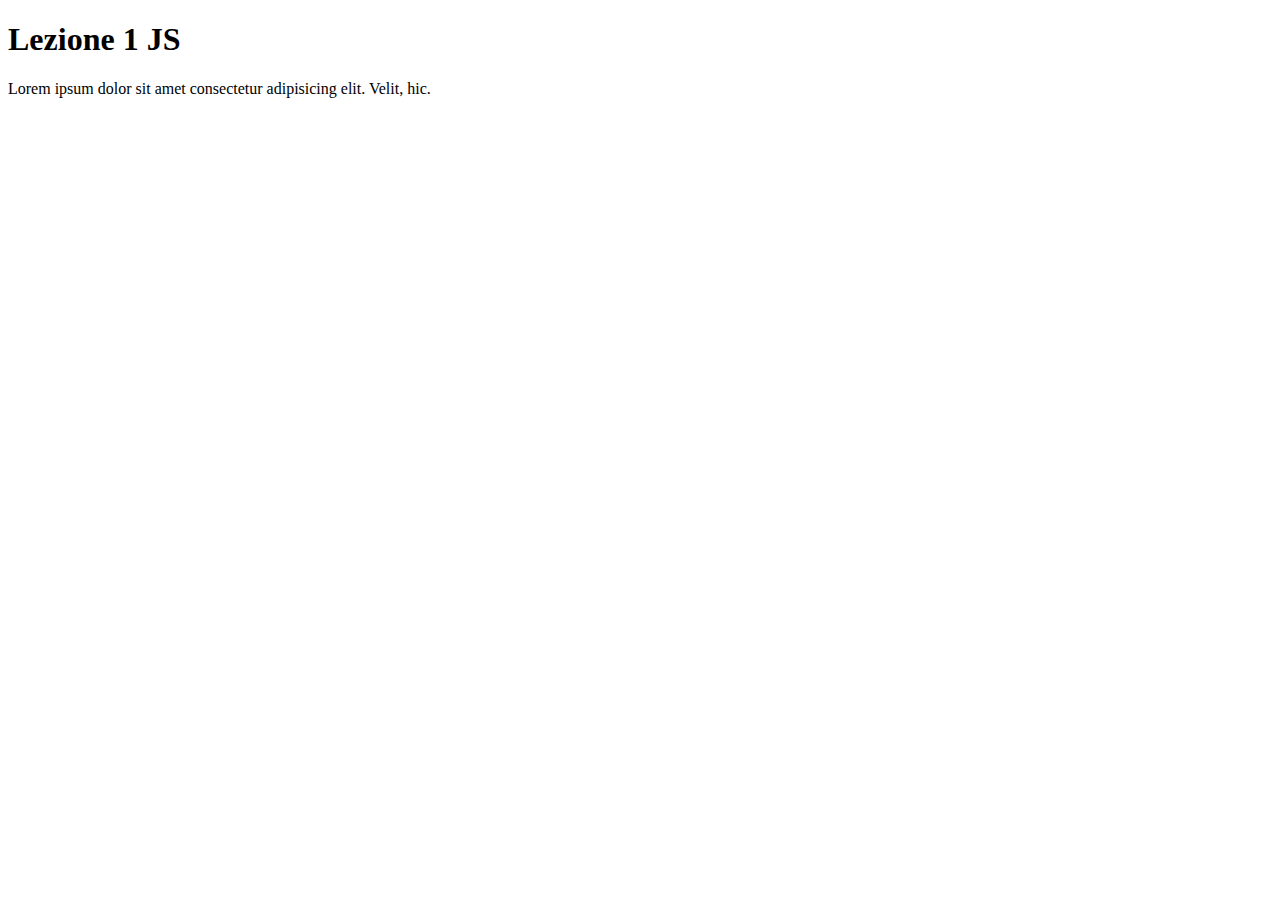
<file: lezioni_JS/01-Intro/index.html>
<!DOCTYPE html>
<html lang="en">
<head>
    <meta charset="UTF-8">
    <meta name="viewport" content="width=device-width, initial-scale=1.0">
    <title>Document</title>
</head>
<body>
    
    <h1>Lezione 1 JS</h1>

    <p>Lorem ipsum dolor sit amet consectetur adipisicing elit. Velit, hic.</p>


    <script src="./js/file.js"></script>
</body>
</html>
</file>
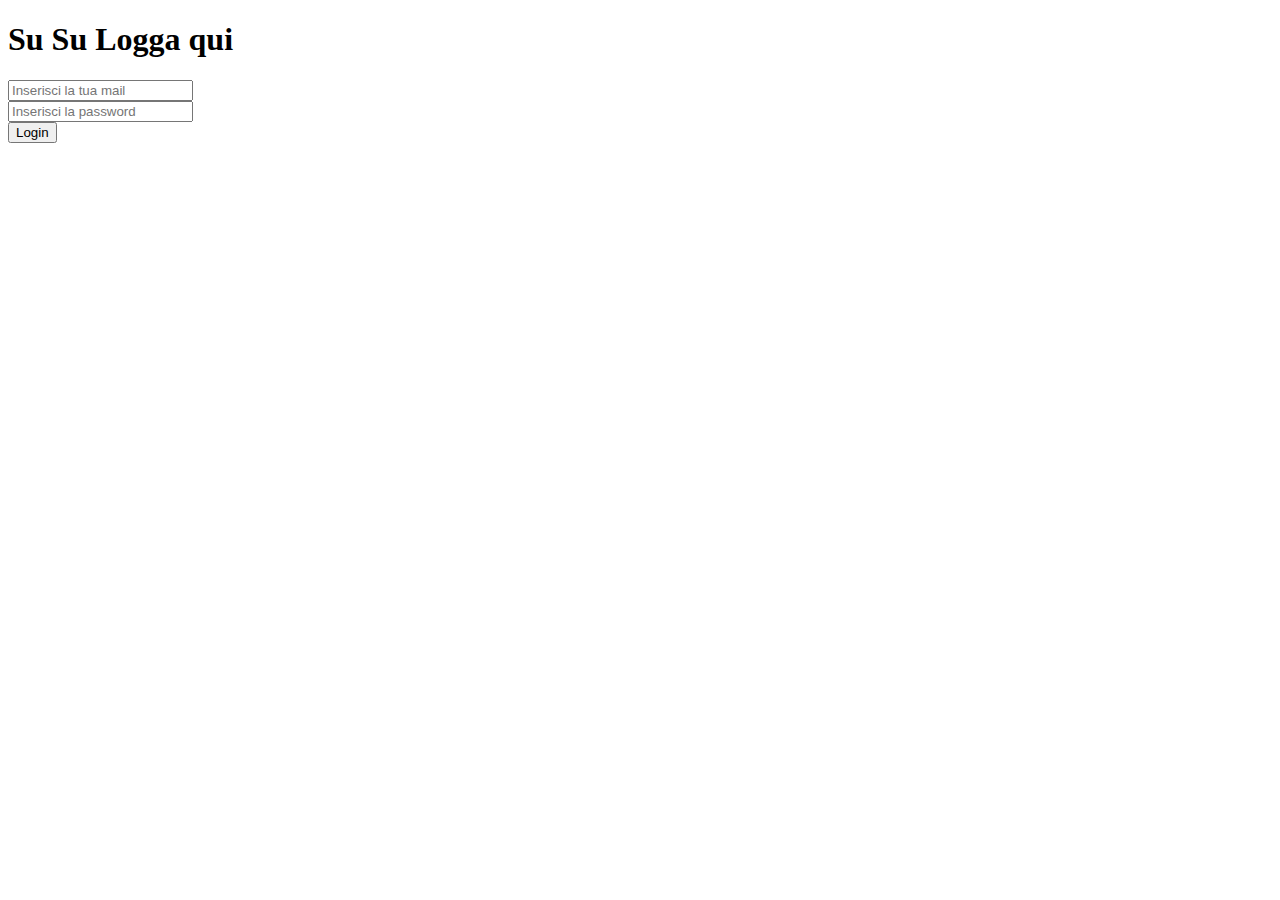
<file: lezioni_JS/esercizioTODO/index.html>
<!DOCTYPE html>
<html lang="en">
<head>
    <meta charset="UTF-8">
    <meta name="viewport" content="width=device-width, initial-scale=1.0">
    <title>Document</title>
    <link rel="stylesheet" href="style.css">
</head>
<body>
    <h1>Todo List </h1>
    <!-- Componi una todolist.
     1. utilizzando il campo input acquisisco il singolo todo
     2. al click sul todo setto la classe barrato che sbarrerà il singolo item
     3. prova ad inserire, per ogni todo un pulsante che al click lo rimuove (***)
     4. In alto a destra inserisci un orologio digitale che scorre ogni secondo-->
    
     <input type="text" placeholder="Inserisci cosa fare" id="item"><br>
     <button id="btnAdd">Add</button>

     <div id="listaTodo">
        <!-- <li>
            Andare al cinema
            <button>X</button> 
        </li> -->
     </div>
<script src="scriptToDo.js"></script>
</body>
</html>
</file>
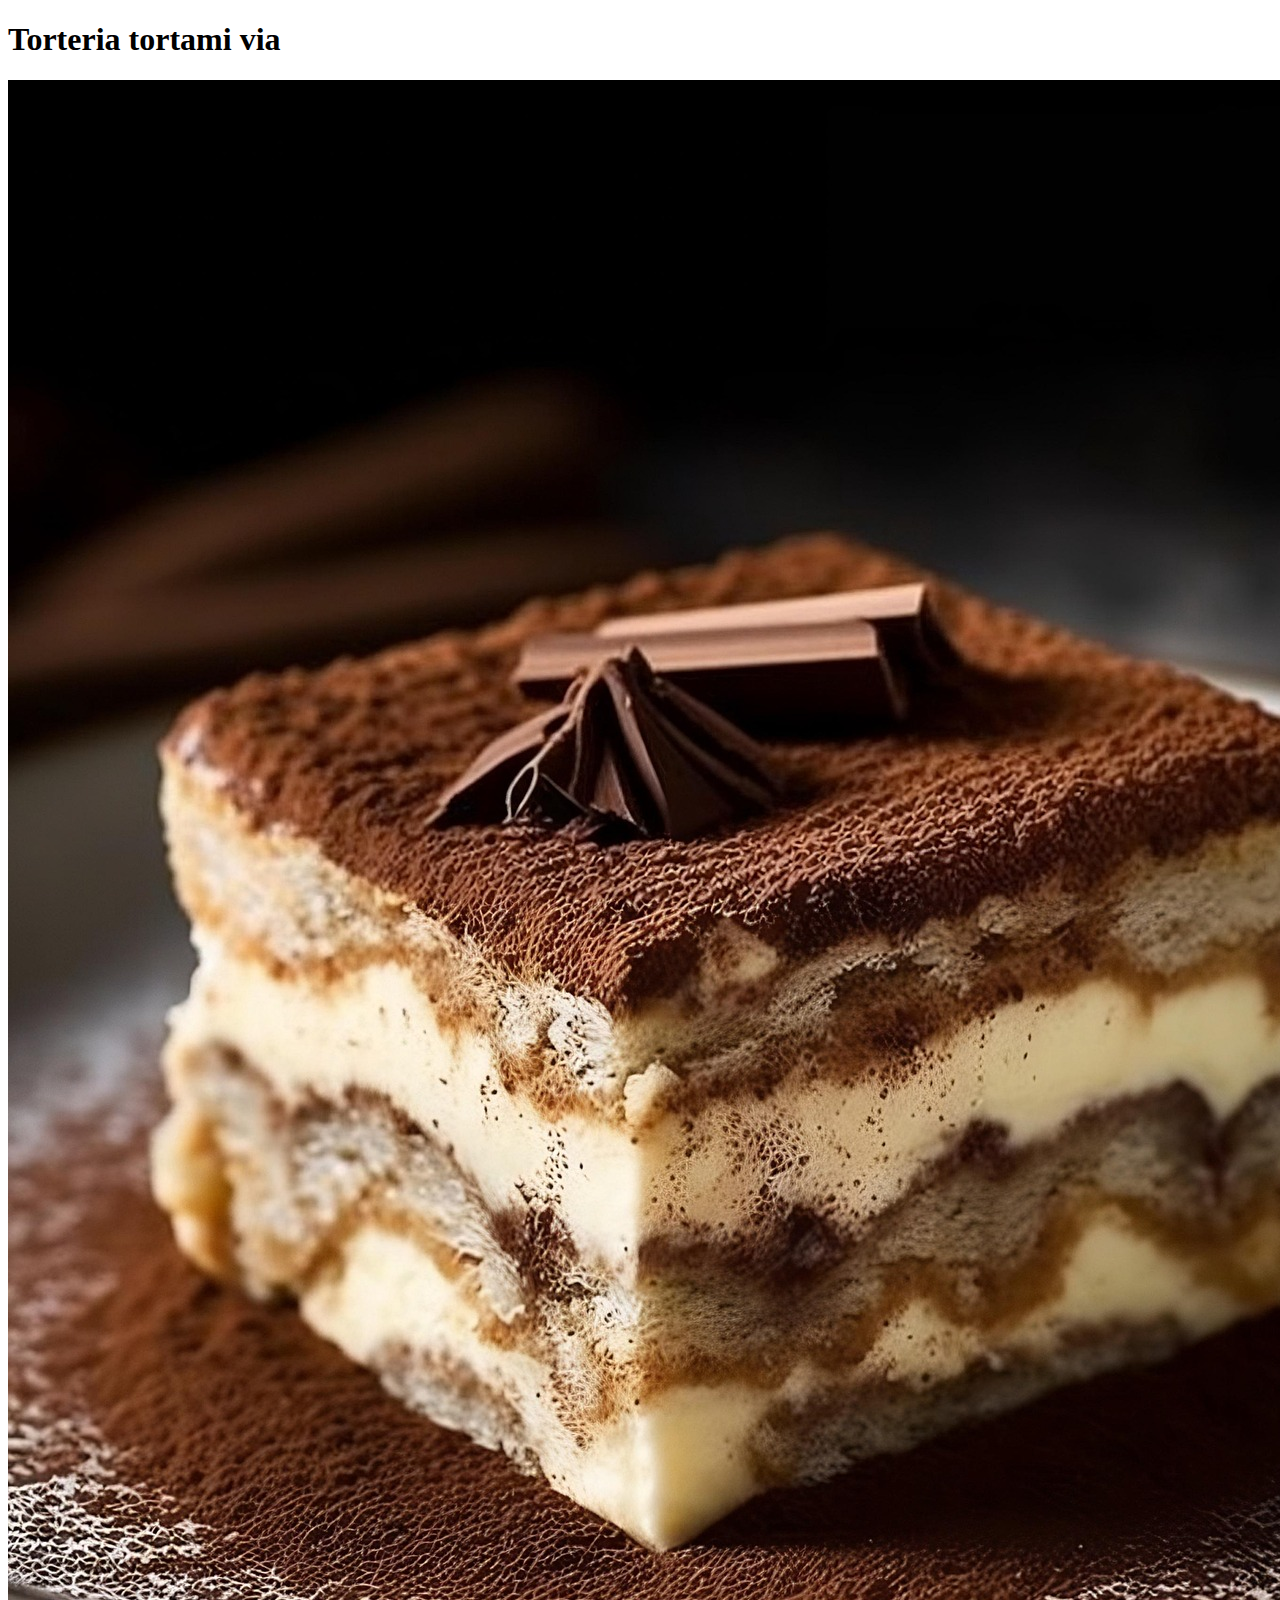
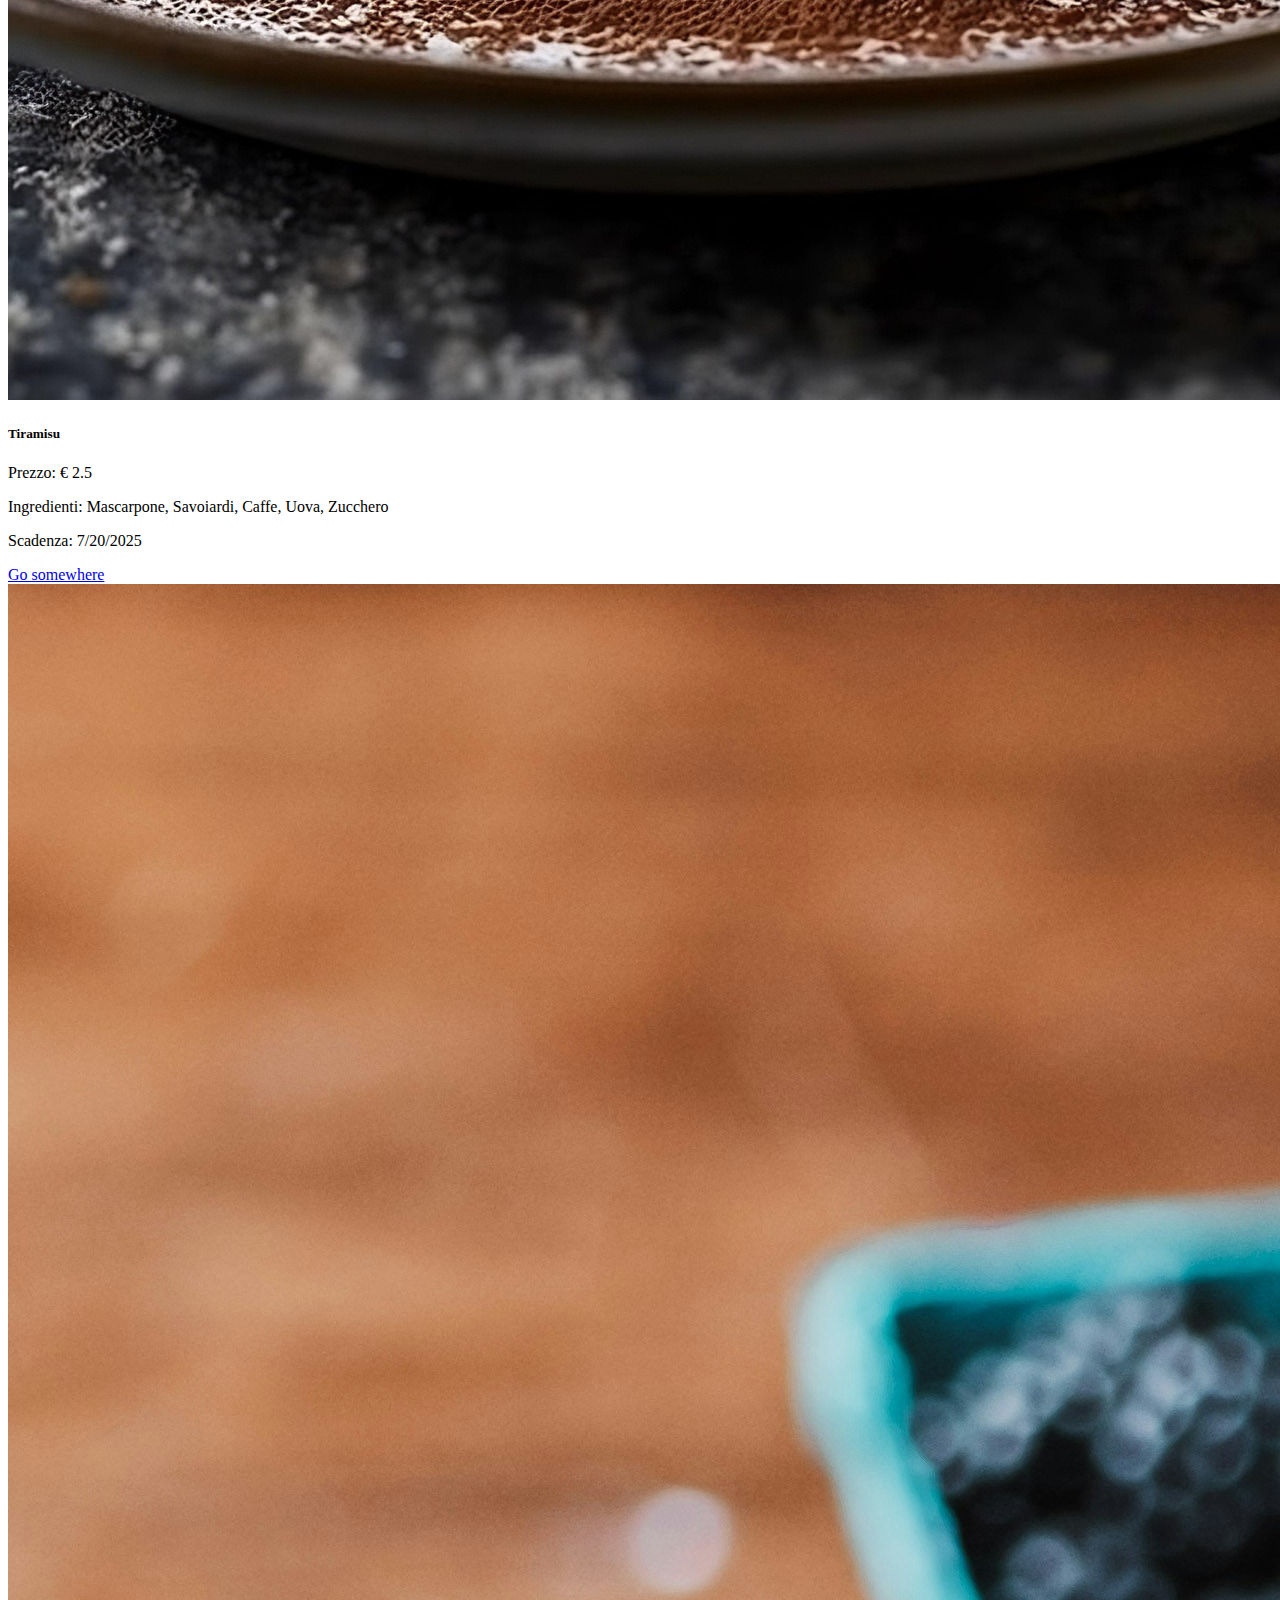
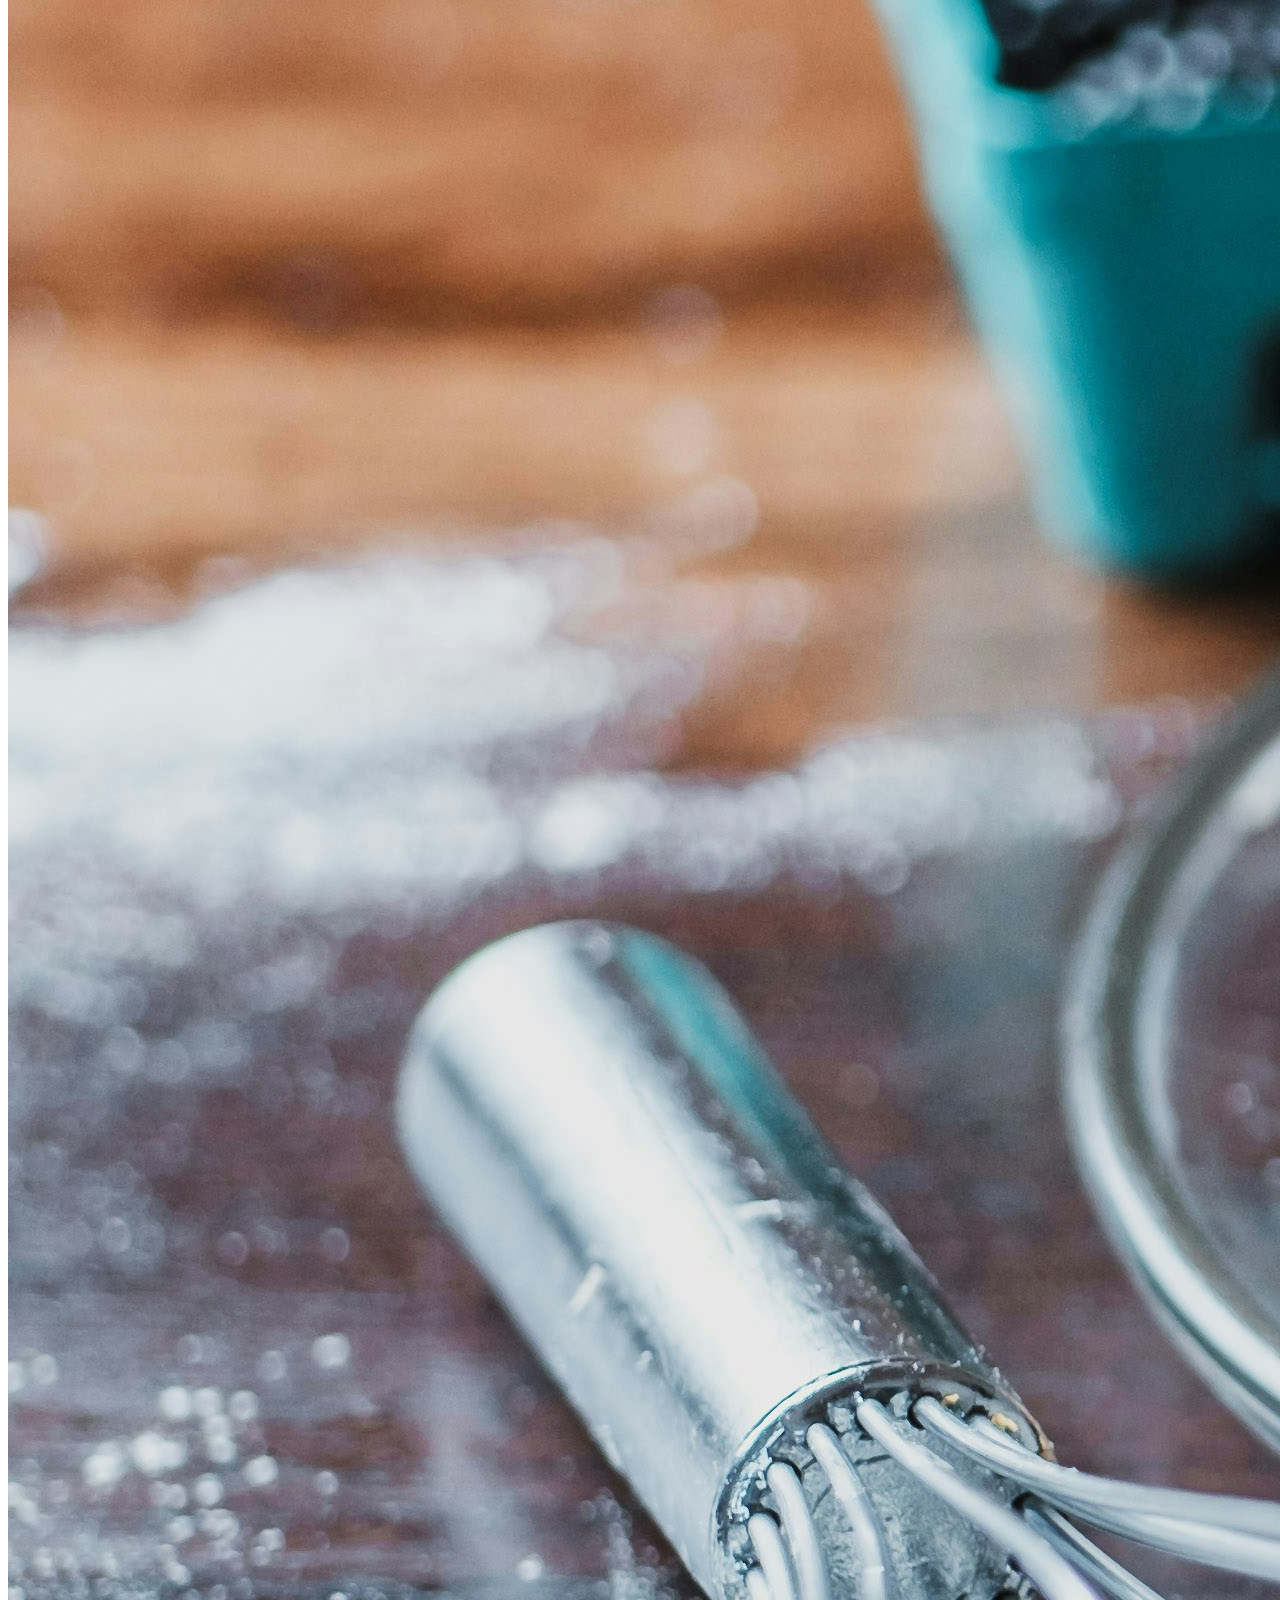
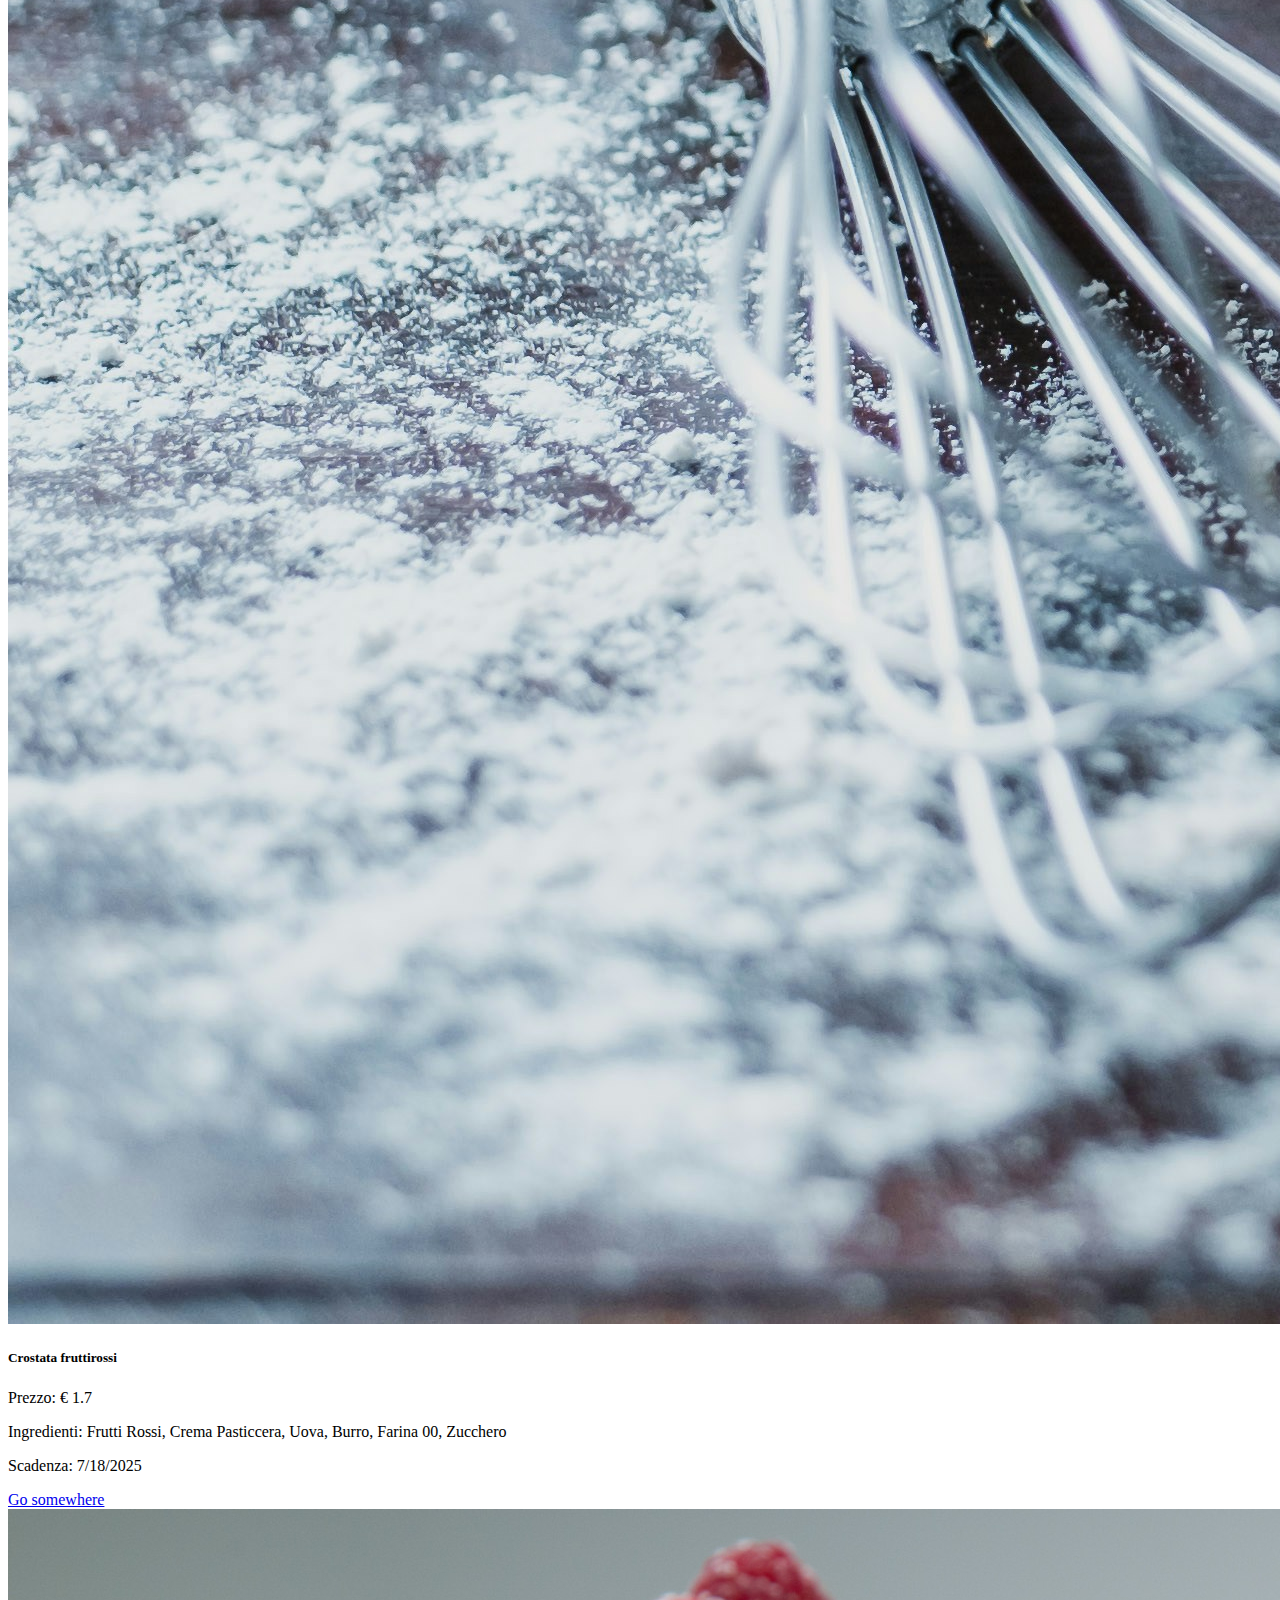
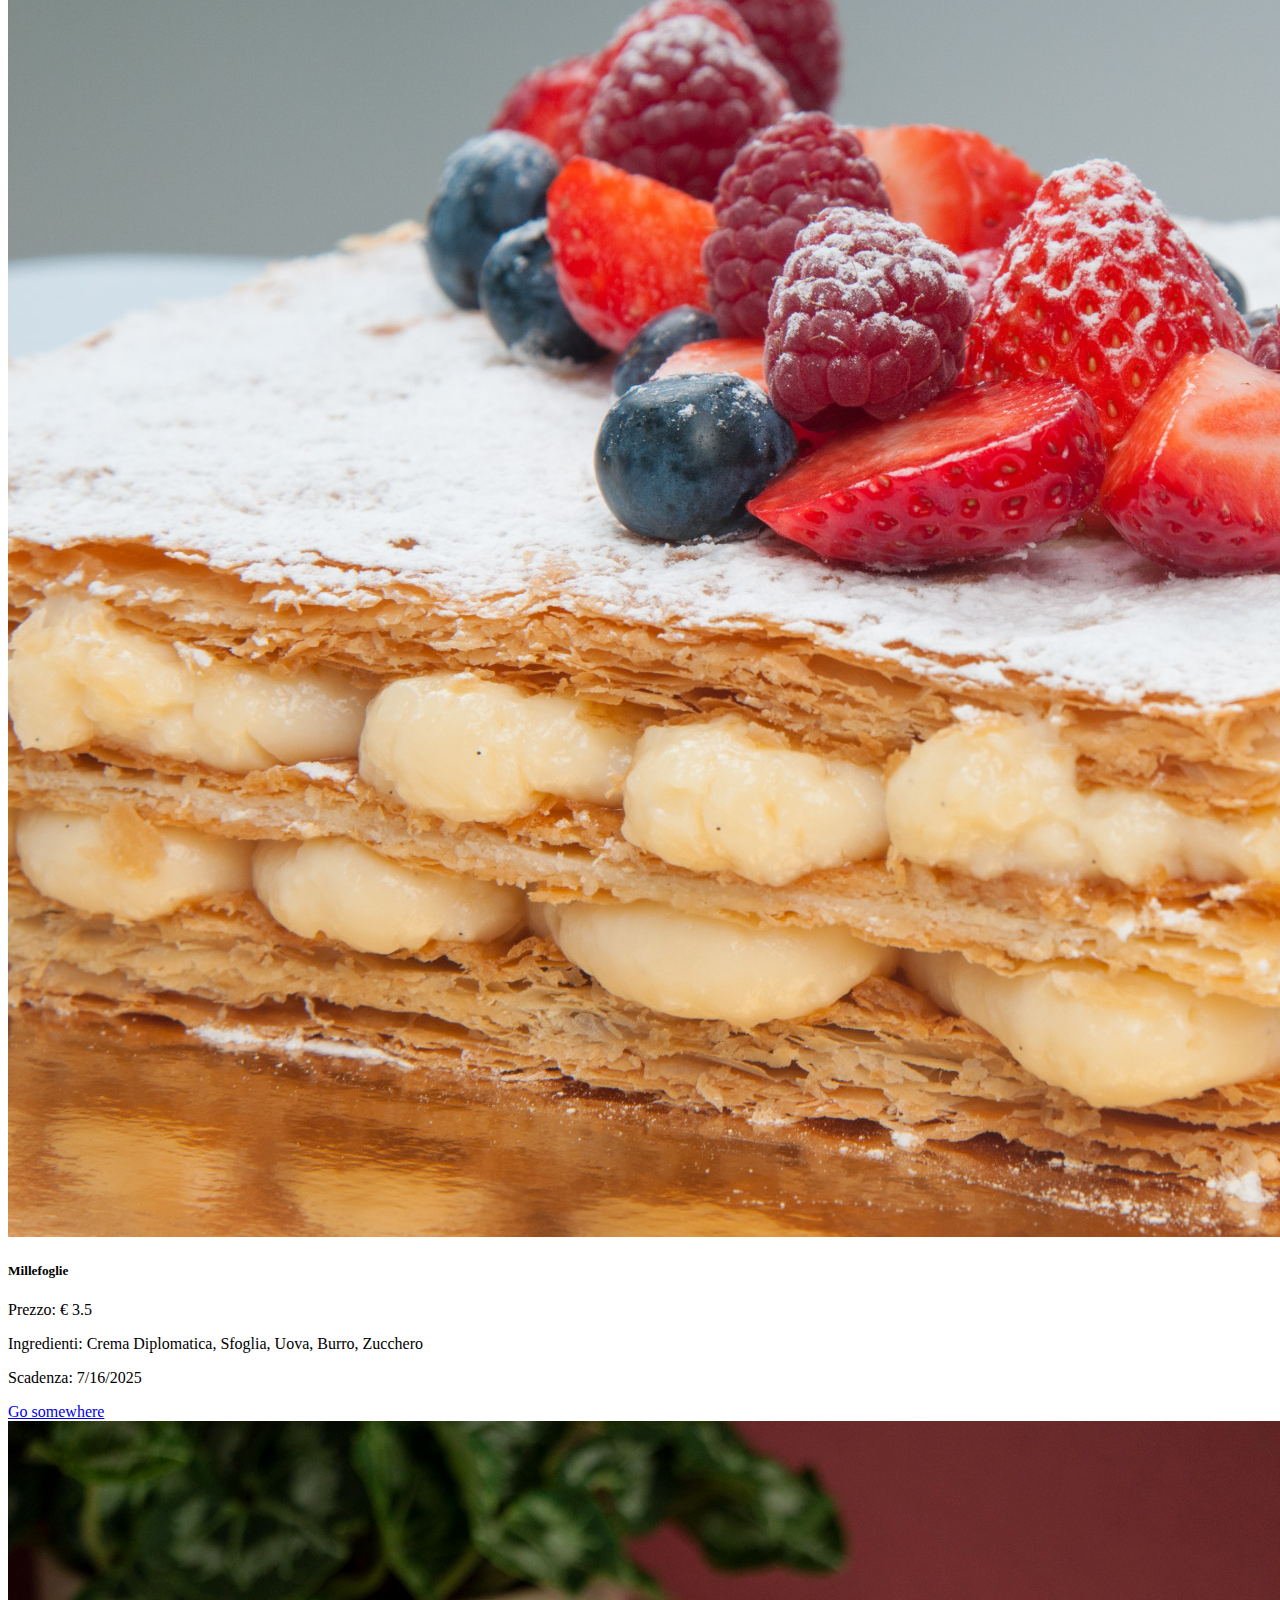
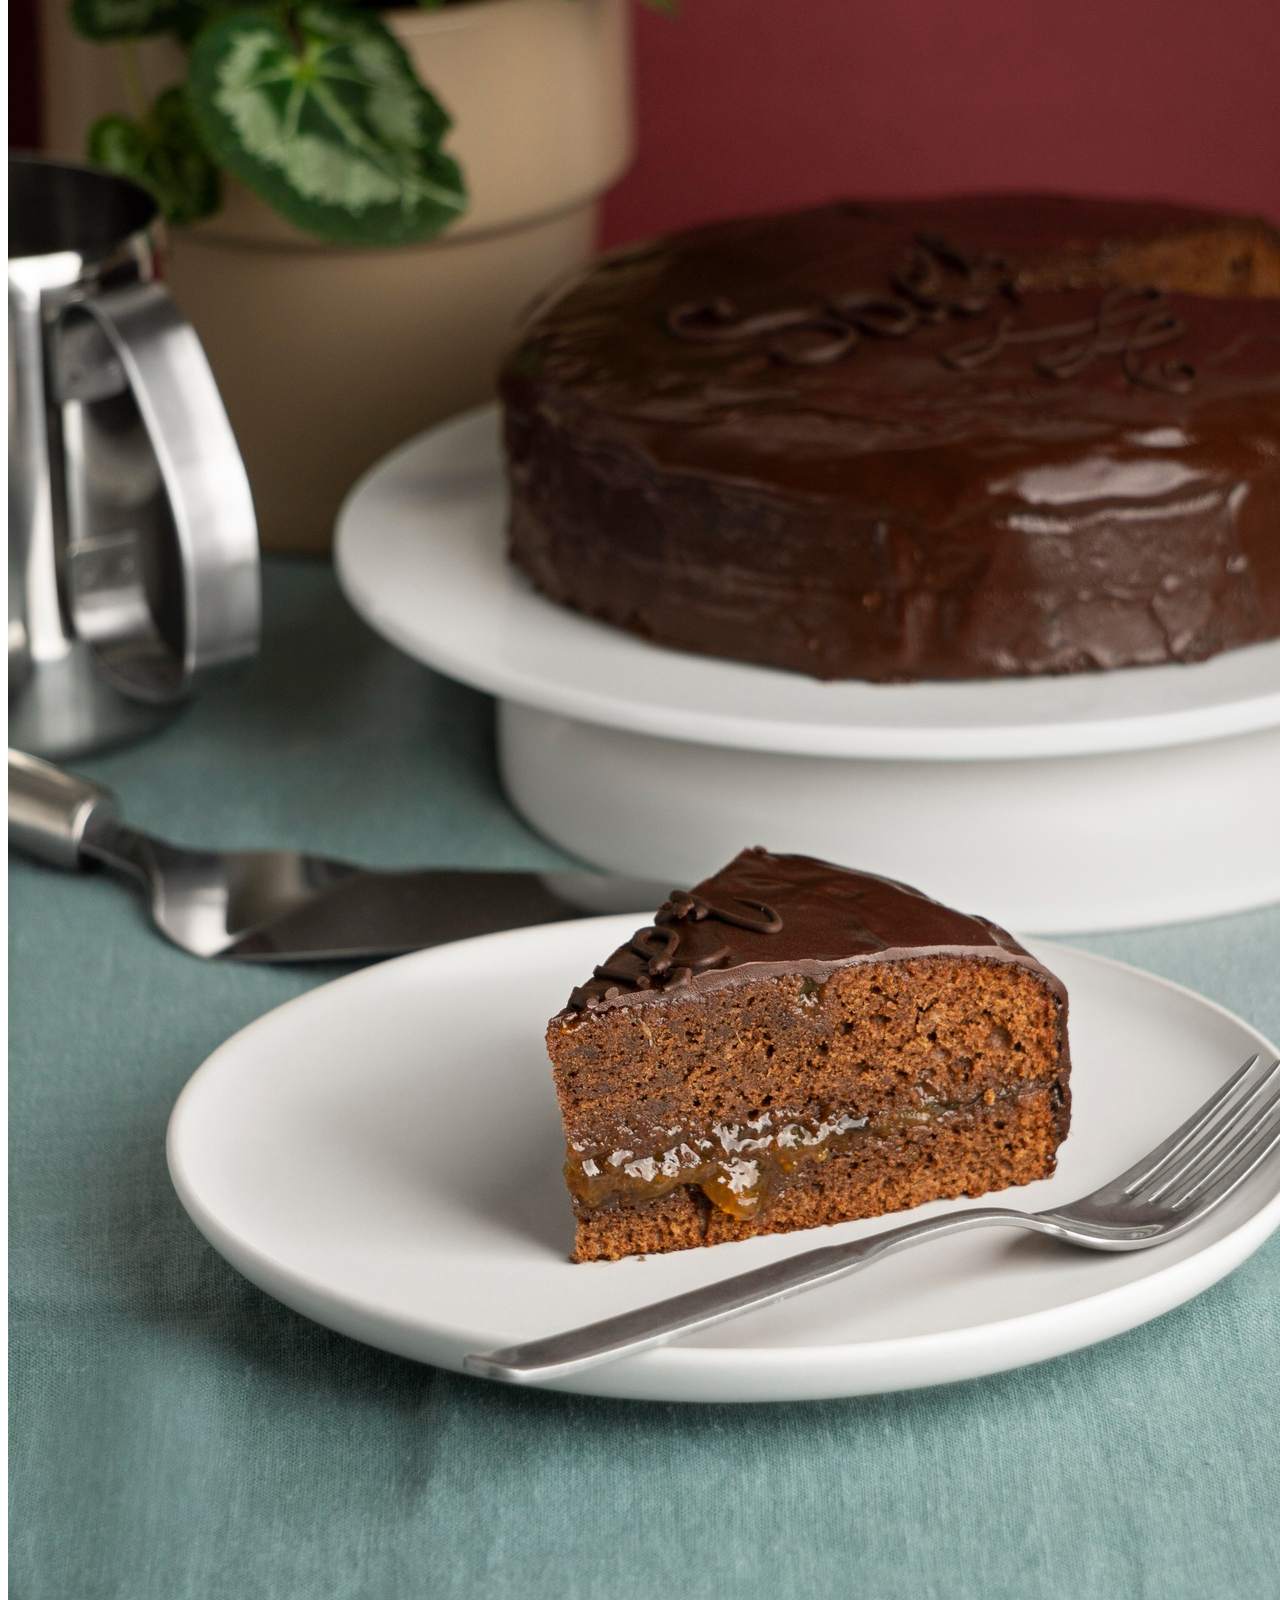
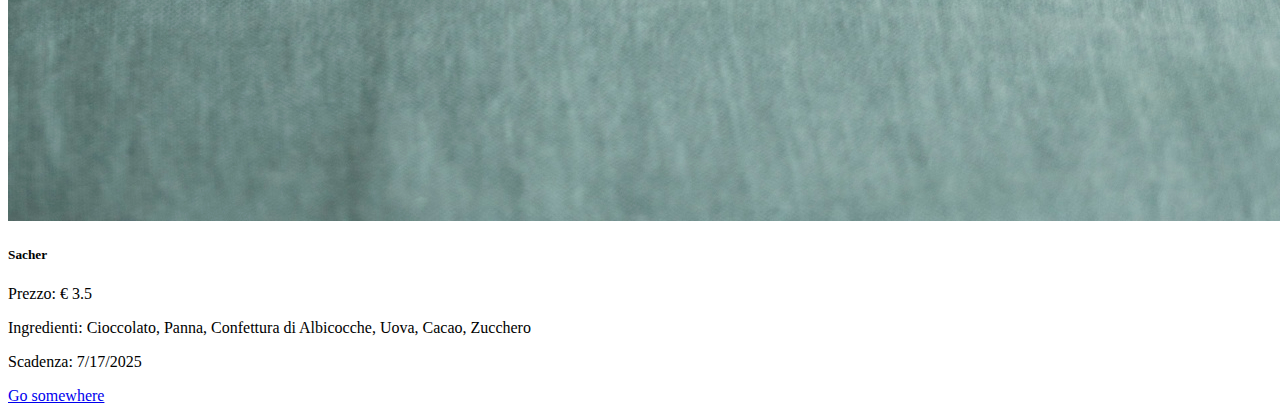
<file: lezioni_JS/02-funzioni_oggetti/esercizio/index.html>
<!DOCTYPE html>
<html lang="en">
  <head>
    <meta charset="UTF-8" />
    <meta name="viewport" content="width=device-width, initial-scale=1.0" />
    <title>Torteria tortami via</title>
    <link
      href="https://cdn.jsdelivr.net/npm/bootstrap@5.3.6/dist/css/bootstrap.min.css"
      rel="stylesheet"
      integrity="sha384-4Q6Gf2aSP4eDXB8Miphtr37CMZZQ5oXLH2yaXMJ2w8e2ZtHTl7GptT4jmndRuHDT"
      crossorigin="anonymous"
    />
    <style src="./assets/style.css"></style>
  </head>
  <body>
    <!-- Costruisci una card per ogni torta creata. 
     Crea la class Torta(nome, prezzo, ingredienti: string[], dataScadenza: new Date(), imgTorta: string(percorso dell'immagine nella cartella) ) 
     -->

    <div class="container mt-4">
    <h1>Torteria tortami via</h1>
    <div id="torteContainer" class="row g-4">
      
    </div>
  </div>

 

   
    <script
      src="https://cdn.jsdelivr.net/npm/bootstrap@5.3.6/dist/js/bootstrap.bundle.min.js"
      integrity="sha384-j1CDi7MgGQ12Z7Qab0qlWQ/Qqz24Gc6BM0thvEMVjHnfYGF0rmFCozFSxQBxwHKO"
      crossorigin="anonymous"
    ></script>
    <script src="./scripttorta.js"></script>
  </body>
</html>
</file>
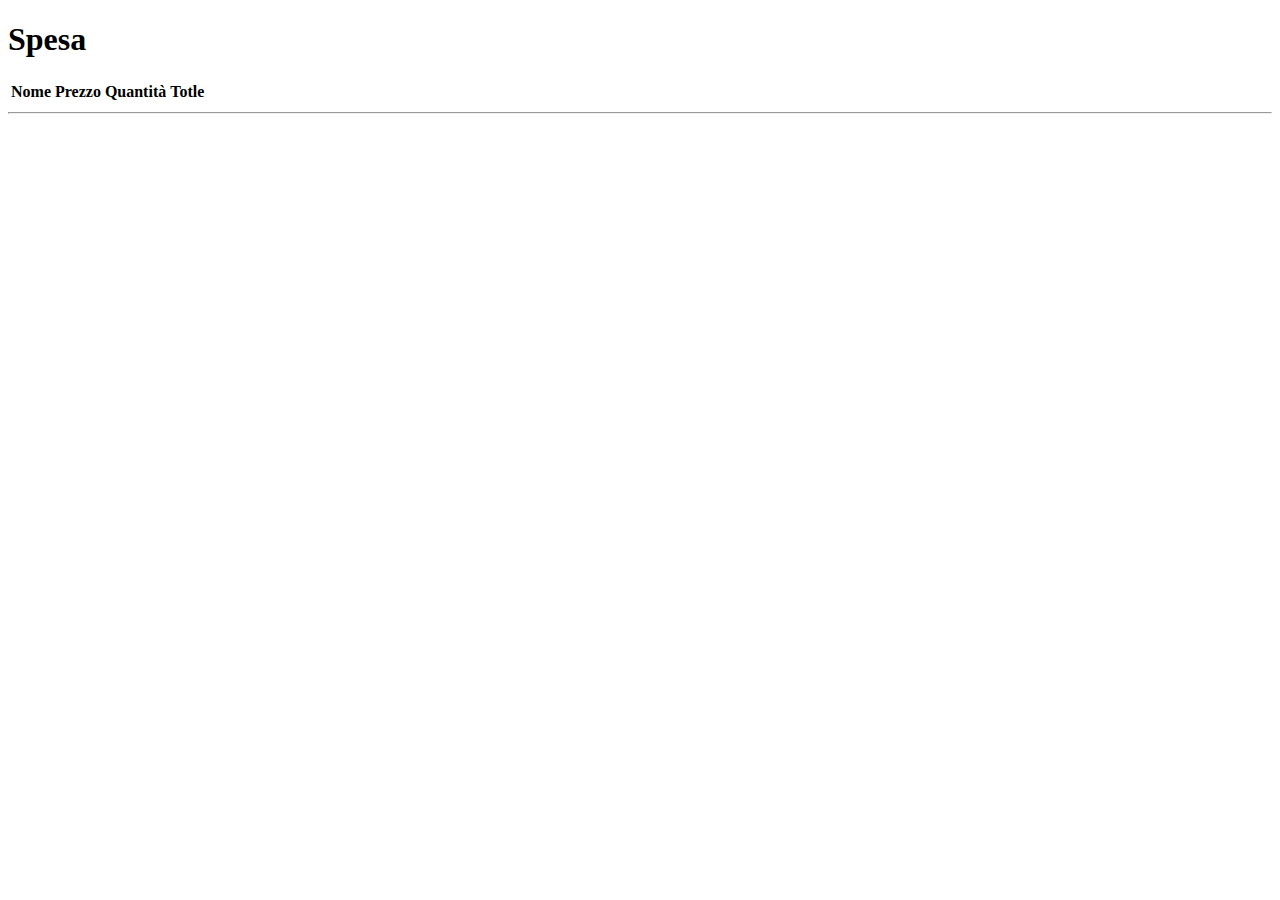
<file: lezioni_JS/01-Intro/03-esercizio.html>
<!DOCTYPE html>
<html lang="en">
<head>
    <meta charset="UTF-8">
    <meta name="viewport" content="width=device-width, initial-scale=1.0">
    <title>Document</title>
    <link rel="stylesheet" href="./CSS/style.css">
</head>
<body>
    <!--lista spesa come uno scontrino-->
   <h1>Spesa</h1>
   
   <table>
        <thead>
            <th>Nome</th>
            <th>Prezzo</th>
            <th>Quantità</th>
            <th>Totle</th>
        </thead>
        <tbody id="listaSpesa">
        <!--    <tr>
                <td>Pasta</td>
                <td>0.9</td>
                <td>3</td>
                <td>2.7</td>
            </tr>
        -->    
        </tbody>
   </table>
   <hr>
   <h3 id="totale"></h3>

   <script src="./js/script03.js"></script>
</body>
</html>
</file>
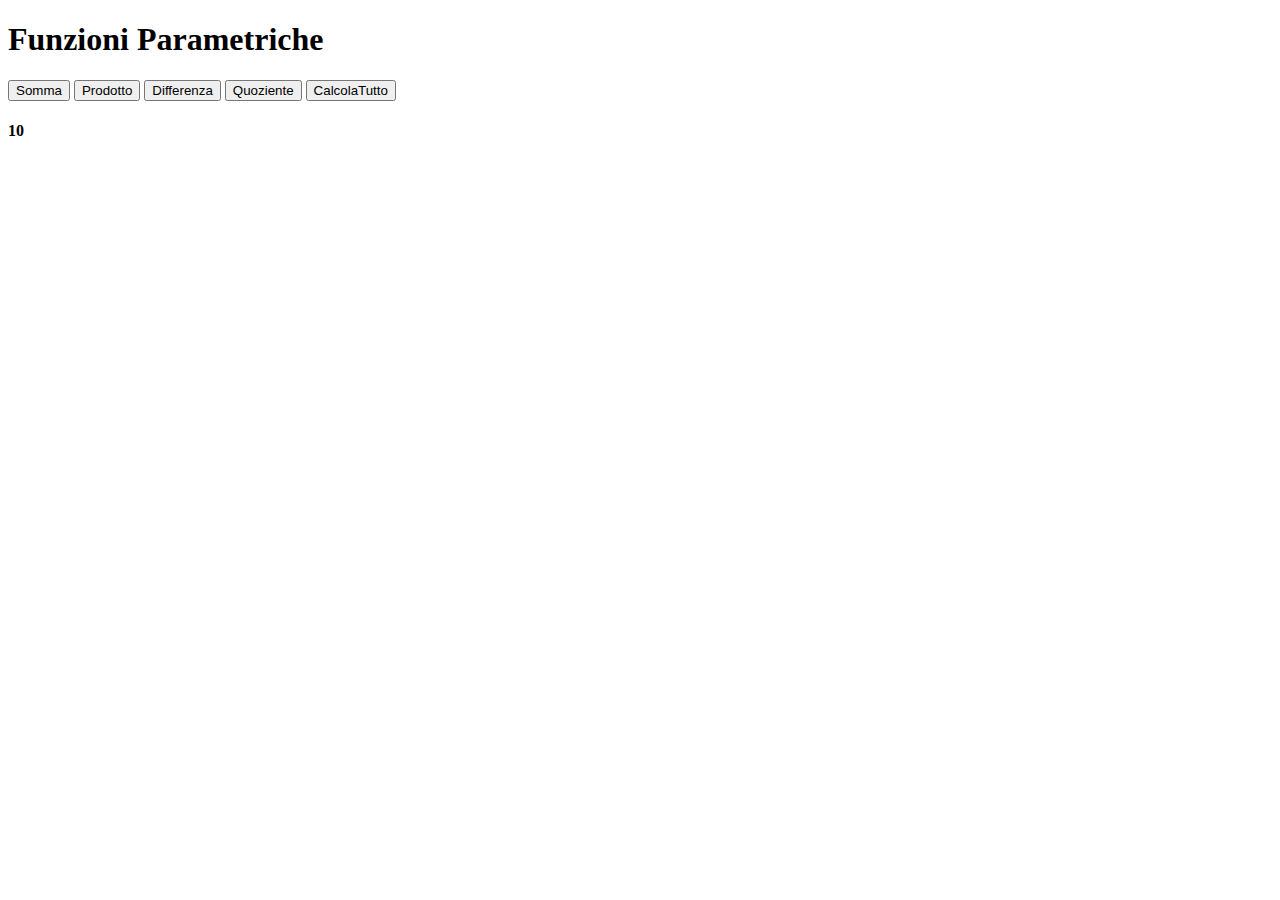
<file: lezioni_JS/02-funzioni_oggetti/02-funzParam.html>
<!DOCTYPE html>
<html lang="en">
<head>
    <meta charset="UTF-8">
    <meta name="viewport" content="width=
    , initial-scale=1.0">
    <title>Document</title>
</head>
<body>
    <h1>Funzioni Parametriche</h1>

    <button id="btnSomma">Somma</button>
    <button id="btnProd">Prodotto</button>
    <button id="btnDiff">Differenza</button>
    <button id="btnQuoz">Quoziente</button>
    <button id="btnCalcola">CalcolaTutto</button>
    
    <div id="risultati"></div>
    
    <script src="./js/script02.js"></script>
</body>
</html>
</file>
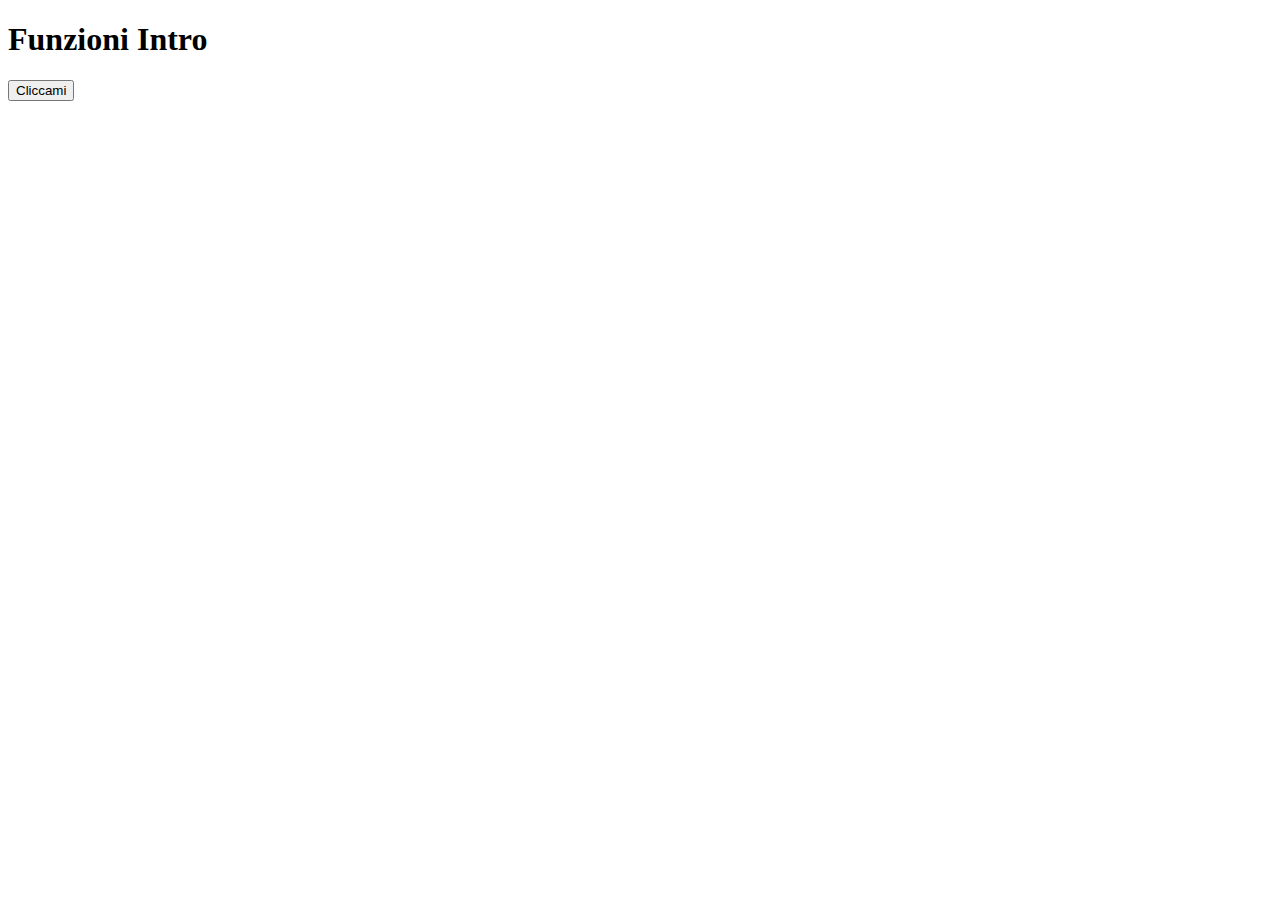
<file: lezioni_JS/02-funzioni_oggetti/intri.html>
<!DOCTYPE html>
<html lang="en">
<head>
    <meta charset="UTF-8">
    <meta name="viewport" content="width=device-width, initial-scale=1.0">
    <title>Document</title>
</head>
<body>
    <h1>Funzioni Intro</h1>
    <div id="demo"></div>
<!--  <button id="btn" onclick="benvenuto()">Cliccami</button>  -->
    <button id="btn" >Cliccami</button>

    <script src="./js/script01.js"></script>
</body>
</html>
</file>
<file: lezioni_JS/esercizioTODO/style.css>
.barrato {
    text-decoration: line-through;
}

.oreDigi{
    position: fixed;
    top: 10px;
    right: 10px;
}
</file>
<file: lezioni_JS/01-Intro/CSS/style.css>
.txtBlue{
    color:blue;
}

.txtRed{
    color: red;
}

.dimImg{
    width: 200px;
    height: auto;
    border-radius: 40px;
}
</file>
